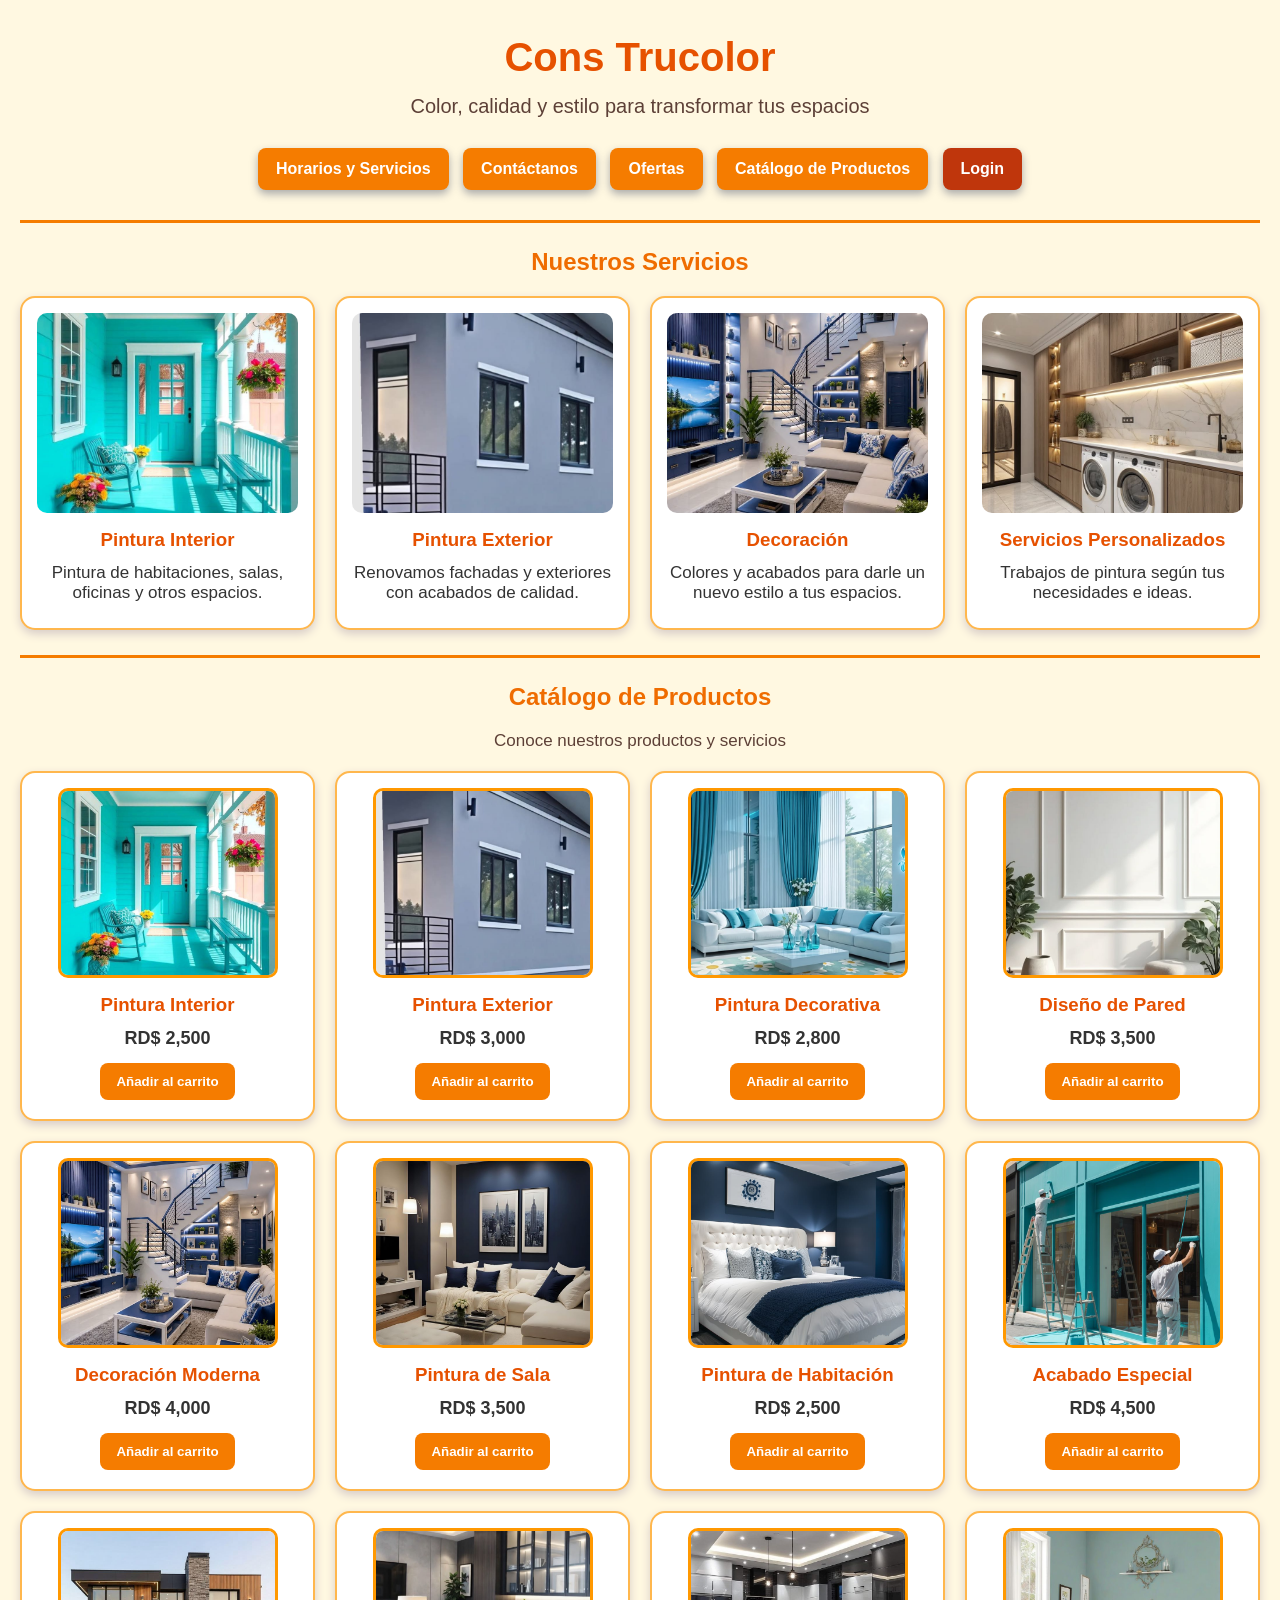
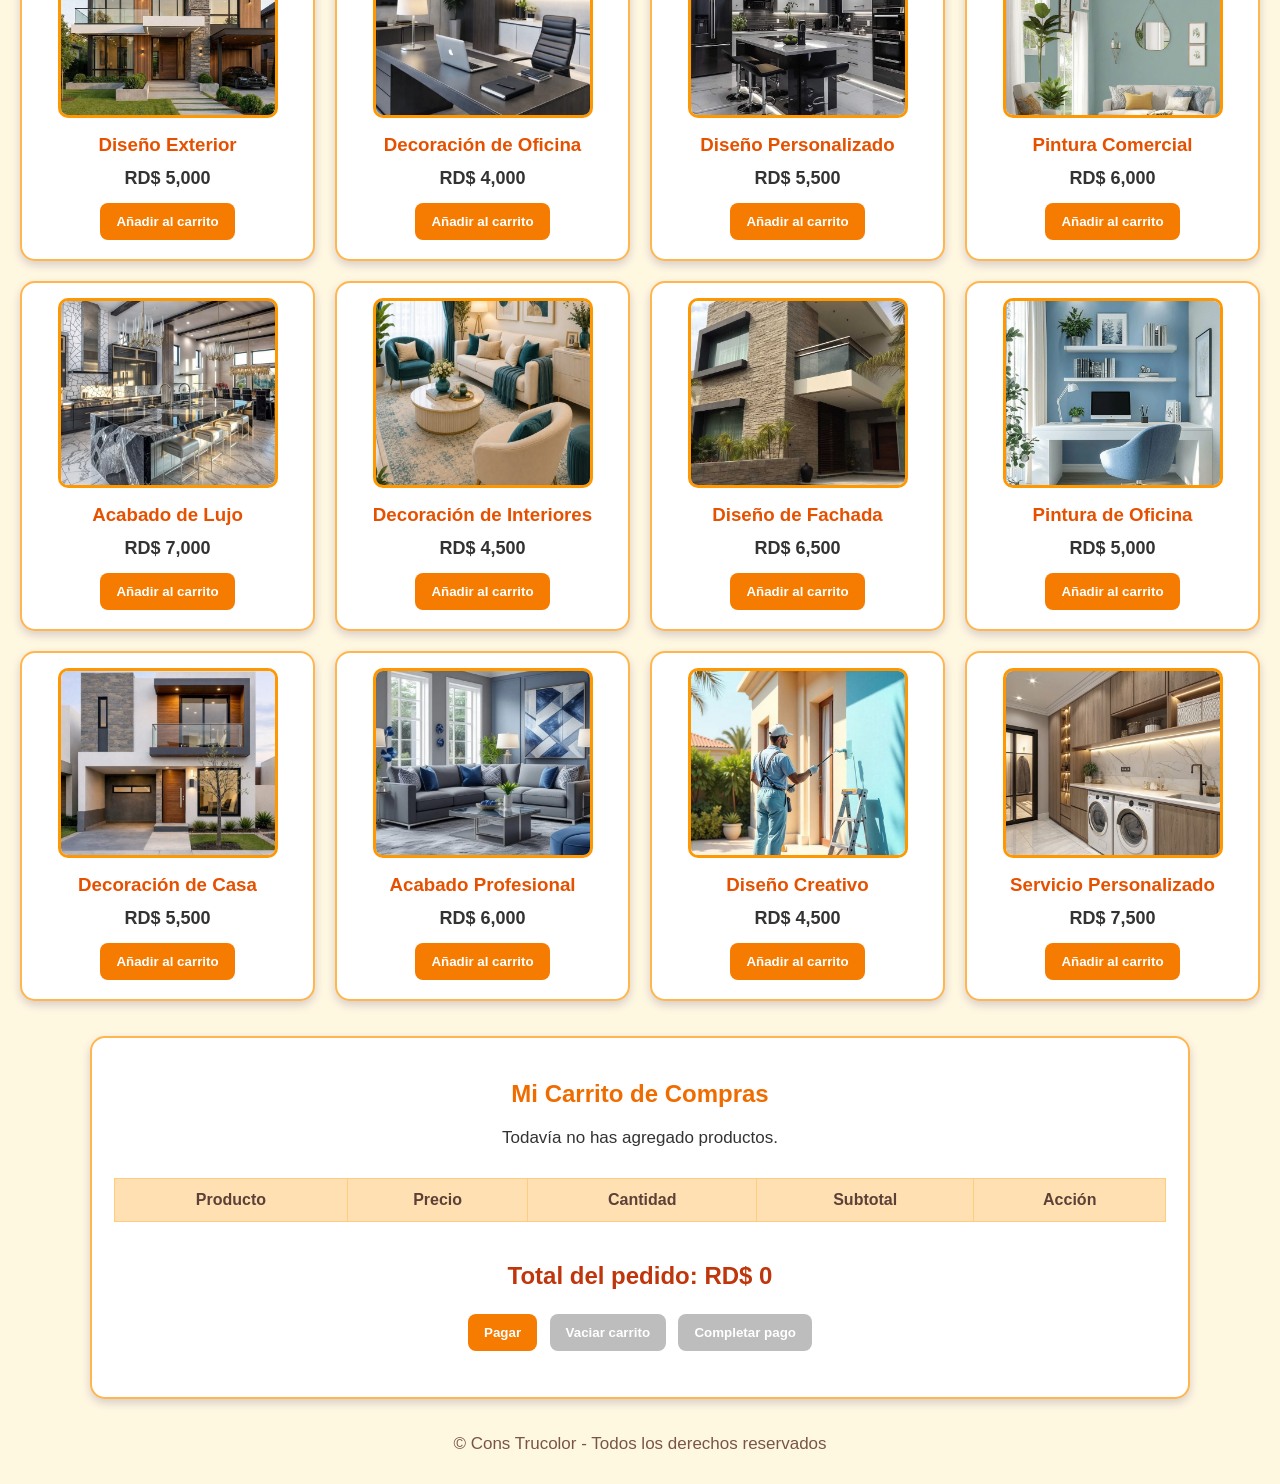
<file: index.html>
<!DOCTYPE html>
<html lang="es">
<head>
    <meta charset="UTF-8">
    <meta name="viewport" content="width=device-width, initial-scale=1.0">

    <title>Catálogo y Carrito - Cons Trucolor</title>

    <link rel="stylesheet" href="estilo darling f.css">
    <script src="carrito darling f.js" defer></script>
</head>

<body>

    <header>
        <h1>Cons Trucolor</h1>

        <p class="descripcion">
            Color, calidad y estilo para transformar tus espacios
        </p>

        <nav class="menu">
            <a href="servicios.html">Horarios y Servicios</a>
            <a href="contactanos.html">Contáctanos</a>
            <a href="ofertas.html">Ofertas</a>
            <a href="catalogo.html">Catálogo de Productos</a>
            <a href="login.html" class="login">Login</a>
        </nav>
    </header>

    <hr>

    <h2>Nuestros Servicios</h2>

    <div class="servicios">

        <div class="tarjeta">
            <img src="imagenes/pintura interior.jpg"
                 alt="Pintura interior">
            <h3>Pintura Interior</h3>
            <p>Pintura de habitaciones, salas, oficinas y otros espacios.</p>
        </div>

        <div class="tarjeta">
            <img src="imagenes/pintura exterior.jpg"
                 alt="Pintura exterior">
            <h3>Pintura Exterior</h3>
            <p>Renovamos fachadas y exteriores con acabados de calidad.</p>
        </div>

        <div class="tarjeta">
            <img src="imagenes/decoracion moderna.jpg"
                 alt="Decoración moderna">
            <h3>Decoración</h3>
            <p>Colores y acabados para darle un nuevo estilo a tus espacios.</p>
        </div>

        <div class="tarjeta">
            <img src="imagenes/servicio personalizado.jpg"
                 alt="Servicios personalizados">
            <h3>Servicios Personalizados</h3>
            <p>Trabajos de pintura según tus necesidades e ideas.</p>
        </div>

    </div>

    <hr>

    <h2>Catálogo de Productos</h2>

    <p class="subtitulo">
        Conoce nuestros productos y servicios
    </p>

    <div class="catalogo">

        <div class="producto">
            <img src="imagenes/pintura interior.jpg" alt="Pintura Interior">
            <h3>Pintura Interior</h3>
            <p>RD$ 2,500</p>
            <button class="btn-agregar" data-nombre="Pintura Interior" data-precio="2500">Añadir al carrito</button>
        </div>

        <div class="producto">
            <img src="imagenes/pintura exterior.jpg" alt="Pintura Exterior">
            <h3>Pintura Exterior</h3>
            <p>RD$ 3,000</p>
            <button class="btn-agregar" data-nombre="Pintura Exterior" data-precio="3000">Añadir al carrito</button>
        </div>

        <div class="producto">
            <img src="imagenes/pintura de decoracion.jpg" alt="Pintura Decorativa">
            <h3>Pintura Decorativa</h3>
            <p>RD$ 2,800</p>
            <button class="btn-agregar" data-nombre="Pintura Decorativa" data-precio="2800">Añadir al carrito</button>
        </div>

        <div class="producto">
            <img src="imagenes/diseño de pared.jpg" alt="Diseño de Pared">
            <h3>Diseño de Pared</h3>
            <p>RD$ 3,500</p>
            <button class="btn-agregar" data-nombre="Diseño de Pared" data-precio="3500">Añadir al carrito</button>
        </div>

        <div class="producto">
            <img src="imagenes/decoracion moderna.jpg" alt="Decoración Moderna">
            <h3>Decoración Moderna</h3>
            <p>RD$ 4,000</p>
            <button class="btn-agregar" data-nombre="Decoración Moderna" data-precio="4000">Añadir al carrito</button>
        </div>

        <div class="producto">
            <img src="imagenes/pintura de sala.jpg" alt="Pintura de Sala">
            <h3>Pintura de Sala</h3>
            <p>RD$ 3,500</p>
            <button class="btn-agregar" data-nombre="Pintura de Sala" data-precio="3500">Añadir al carrito</button>
        </div>

        <div class="producto">
            <img src="imagenes/pintura de habitacion.jpg" alt="Pintura de Habitación">
            <h3>Pintura de Habitación</h3>
            <p>RD$ 2,500</p>
            <button class="btn-agregar" data-nombre="Pintura de Habitación" data-precio="2500">Añadir al carrito</button>
        </div>

        <div class="producto">
            <img src="imagenes/acabado especial.jpg" alt="Acabado Especial">
            <h3>Acabado Especial</h3>
            <p>RD$ 4,500</p>
            <button class="btn-agregar" data-nombre="Acabado Especial" data-precio="4500">Añadir al carrito</button>
        </div>

        <div class="producto">
            <img src="imagenes/diseño exterior.jpg" alt="Diseño Exterior">
            <h3>Diseño Exterior</h3>
            <p>RD$ 5,000</p>
            <button class="btn-agregar" data-nombre="Diseño Exterior" data-precio="5000">Añadir al carrito</button>
        </div>

        <div class="producto">
            <img src="imagenes/decoracion de oficina.jpg" alt="Decoración de Oficina">
            <h3>Decoración de Oficina</h3>
            <p>RD$ 4,000</p>
            <button class="btn-agregar" data-nombre="Decoración de Oficina" data-precio="4000">Añadir al carrito</button>
        </div>

        <div class="producto">
            <img src="imagenes/diseño personalizado.jpg" alt="Diseño Personalizado">
            <h3>Diseño Personalizado</h3>
            <p>RD$ 5,500</p>
            <button class="btn-agregar" data-nombre="Diseño Personalizado" data-precio="5500">Añadir al carrito</button>
        </div>

        <div class="producto">
            <img src="imagenes/pintura comercial.jpg" alt="Pintura Comercial">
            <h3>Pintura Comercial</h3>
            <p>RD$ 6,000</p>
            <button class="btn-agregar" data-nombre="Pintura Comercial" data-precio="6000">Añadir al carrito</button>
        </div>

        <div class="producto">
            <img src="imagenes/acabado de lujo.jpg" alt="Acabado de Lujo">
            <h3>Acabado de Lujo</h3>
            <p>RD$ 7,000</p>
            <button class="btn-agregar" data-nombre="Acabado de Lujo" data-precio="7000">Añadir al carrito</button>
        </div>

        <div class="producto">
            <img src="imagenes/decoracion de interiores.jpg" alt="Decoración de Interiores">
            <h3>Decoración de Interiores</h3>
            <p>RD$ 4,500</p>
            <button class="btn-agregar" data-nombre="Decoración de Interiores" data-precio="4500">Añadir al carrito</button>
        </div>

        <div class="producto">
            <img src="imagenes/diseño de fachada.jpg" alt="Diseño de Fachada">
            <h3>Diseño de Fachada</h3>
            <p>RD$ 6,500</p>
            <button class="btn-agregar" data-nombre="Diseño de Fachada" data-precio="6500">Añadir al carrito</button>
        </div>

        <div class="producto">
            <img src="imagenes/pintura de oficina.jpg" alt="Pintura de Oficina">
            <h3>Pintura de Oficina</h3>
            <p>RD$ 5,000</p>
            <button class="btn-agregar" data-nombre="Pintura de Oficina" data-precio="5000">Añadir al carrito</button>
        </div>

        <div class="producto">
            <img src="imagenes/decoracion de casa.jpg" alt="Decoración de Casa">
            <h3>Decoración de Casa</h3>
            <p>RD$ 5,500</p>
            <button class="btn-agregar" data-nombre="Decoración de Casa" data-precio="5500">Añadir al carrito</button>
        </div>

        <div class="producto">
            <img src="imagenes/acabado profesional.jpg" alt="Acabado Profesional">
            <h3>Acabado Profesional</h3>
            <p>RD$ 6,000</p>
            <button class="btn-agregar" data-nombre="Acabado Profesional" data-precio="6000">Añadir al carrito</button>
        </div>

        <div class="producto">
            <img src="imagenes/diseño creativo.jpg" alt="Diseño Creativo">
            <h3>Diseño Creativo</h3>
            <p>RD$ 4,500</p>
            <button class="btn-agregar" data-nombre="Diseño Creativo" data-precio="4500">Añadir al carrito</button>
        </div>

        <div class="producto">
            <img src="imagenes/servicio personalizado.jpg" alt="Servicio Personalizado">
            <h3>Servicio Personalizado</h3>
            <p>RD$ 7,500</p>
            <button class="btn-agregar" data-nombre="Servicio Personalizado" data-precio="7500">Añadir al carrito</button>
        </div>

    </div>

    <!-- CARRITO DE COMPRAS -->

    <section class="carrito" id="carrito">

        <h2>Mi Carrito de Compras</h2>

        <p id="mensaje-carrito">
            Todavía no has agregado productos.
        </p>

        <div class="tabla-contenedor">
            <table>
                <thead>
                    <tr>
                        <th>Producto</th>
                        <th>Precio</th>
                        <th>Cantidad</th>
                        <th>Subtotal</th>
                        <th>Acción</th>
                    </tr>
                </thead>

                <tbody id="lista-carrito"></tbody>
            </table>
        </div>

        <h3 class="total">
            Total del pedido:
            <span id="total">RD$ 0</span>
        </h3>

        <div class="acciones">
            <button id="btn-pagar" type="button">Pagar</button>

            <button id="btn-vaciar" type="button" class="secundario">
                Vaciar carrito
            </button>

            <button id="btn-completar" type="button" class="completar">
                Completar pago
            </button>
        </div>

        <p id="mensaje-pago" role="status"></p>

    </section>

    <footer>
        <p>© Cons Trucolor - Todos los derechos reservados</p>
    </footer>

</body>
</html>
</file>
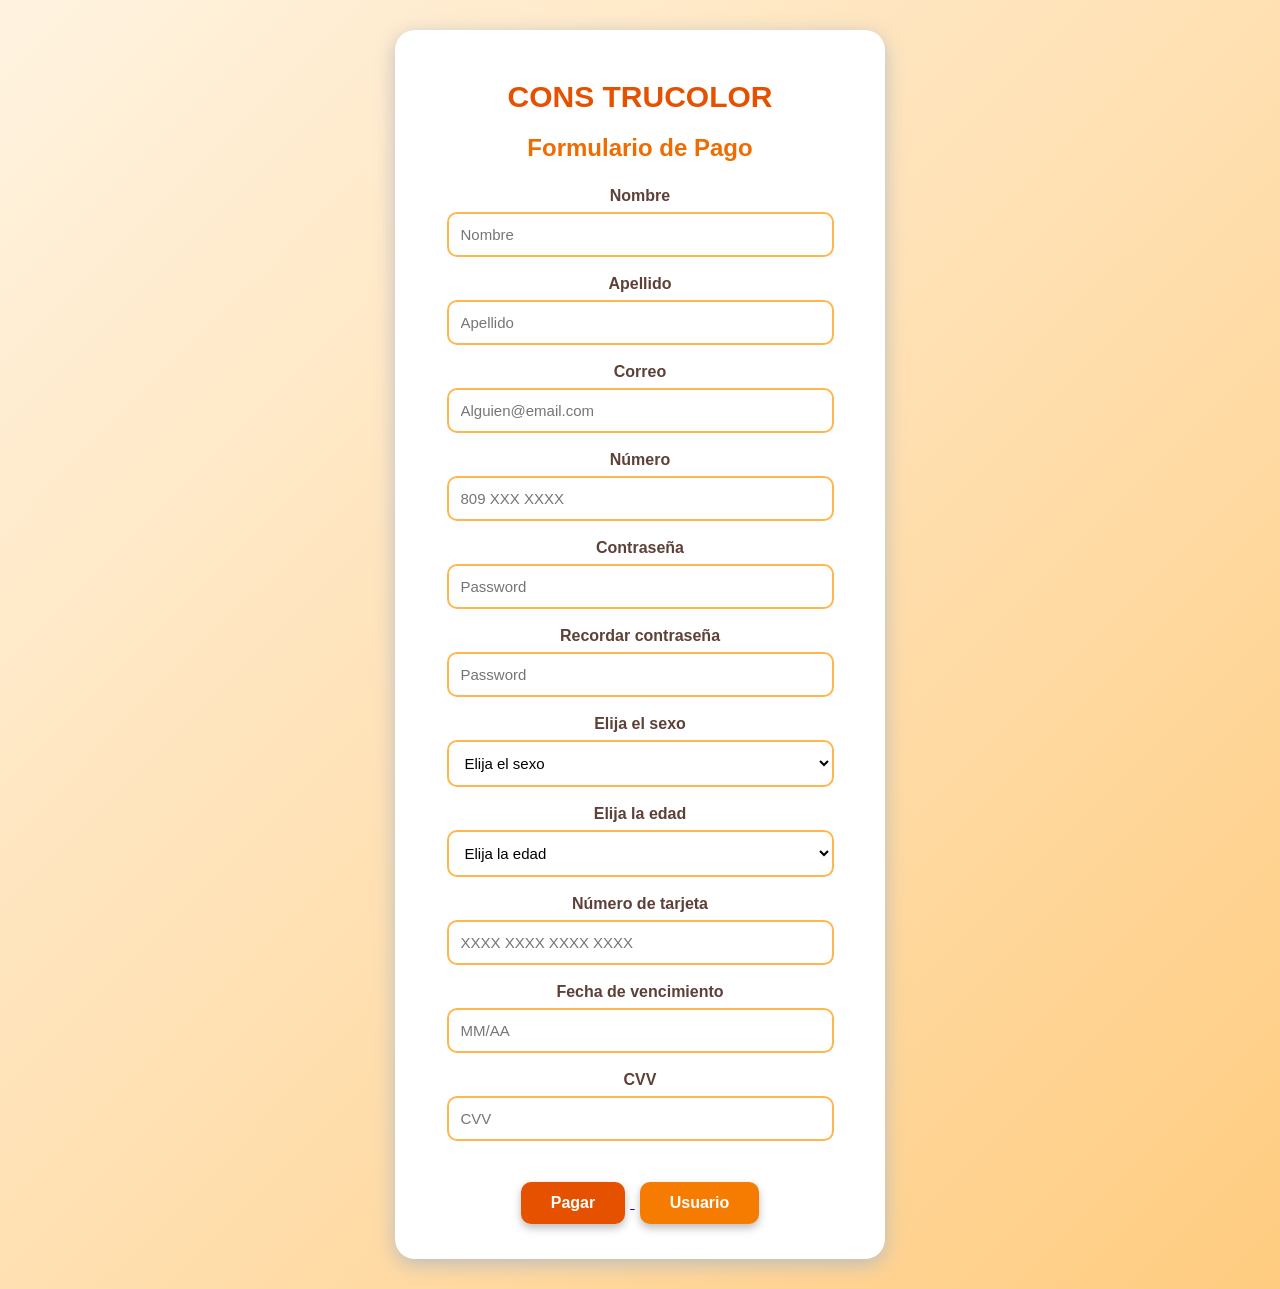
<file: formulario de pago con css .html>
<!DOCTYPE html>
<html lang="es">

<head>

    <meta charset="UTF-8">

    <title>Formulario de Pago - Cons Trucolor</title>

    <style>

        body {
            font-family: Arial, sans-serif;
            background: linear-gradient(135deg, #fff3e0, #ffe0b2, #ffcc80);
            margin: 0;
            padding: 30px;
            text-align: center;
        }

        .registro {
            background-color: white;
            width: 430px;
            margin: auto;
            padding: 30px;
            border-radius: 20px;
            box-shadow: 0px 5px 20px #bdbdbd;
        }

        .registro h1 {
            color: #e65100;
            font-size: 30px;
            margin-bottom: 10px;
        }

        .registro h2 {
            color: #ef6c00;
            margin-bottom: 25px;
        }

        .inputBox p {
            margin-bottom: 18px;
        }

        .inputBox label {
            font-weight: bold;
            color: #5d4037;
        }

        .inputBox input {
            width: 90%;
            padding: 12px;
            margin-top: 7px;
            border: 2px solid #ffb74d;
            border-radius: 10px;
            outline: none;
            box-sizing: border-box;
            font-size: 15px;
        }

        .inputBox input:focus {
            border-color: #ef6c00;
        }

        .inputBox select {
            width: 90%;
            padding: 12px;
            margin-top: 7px;
            border: 2px solid #ffb74d;
            border-radius: 10px;
            background-color: white;
            font-size: 15px;
        }

        .inputBox select:focus {
            border-color: #ef6c00;
        }

        .mi-boton1 {
            background-color: #e65100;
            color: white;
            border: none;
            padding: 12px 30px;
            margin: 5px;
            border-radius: 10px;
            cursor: pointer;
            font-weight: bold;
            font-size: 16px;
            box-shadow: 0px 4px 8px #bdbdbd;
        }

        .mi-boton1:hover {
            background-color: #bf360c;
            transform: scale(1.05);
        }

        .mi-boton2 {
            background-color: #f57c00;
            color: white;
            border: none;
            padding: 12px 30px;
            margin: 5px;
            border-radius: 10px;
            cursor: pointer;
            font-weight: bold;
            font-size: 16px;
            box-shadow: 0px 4px 8px #bdbdbd;
        }

        .mi-boton2:hover {
            background-color: #e65100;
            transform: scale(1.05);
        }

    </style>

</head>

<body>

<center>

<div class="registro">

    <h1>CONS TRUCOLOR</h1>

    <h2>Formulario de Pago</h2>

    <div class="inputBox">

        <p>
            <label>Nombre</label><br>
            <input type="text" placeholder="Nombre">
        </p>

        <p>
            <label>Apellido</label><br>
            <input type="text" placeholder="Apellido">
        </p>

        <p>
            <label>Correo</label><br>
            <input type="email" placeholder="Alguien@email.com">
        </p>

        <p>
            <label>Número</label><br>
            <input type="text" placeholder="809 XXX XXXX">
        </p>

        <p>
            <label>Contraseña</label><br>
            <input type="password" placeholder="Password">
        </p>

        <p>
            <label>Recordar contraseña</label><br>
            <input type="password" placeholder="Password">
        </p>

        <p>
            <label for="Sexo">Elija el sexo</label><br>

            <select name="Sexo" id="Sexo">

                <option value="">Elija el sexo</option>

                <option value="Femenino">
                    Femenino
                </option>

                <option value="Masculino">
                    Masculino
                </option>

                <option value="No decirlo">
                    Prefiero no decirlo
                </option>

            </select>

        </p>

        <p>

            <label for="Edad">Elija la edad</label><br>

            <select name="Edad" id="Edad">

                <option value="">
                    Elija la edad
                </option>

                <option value="22">18</option>
                <option value="23">19</option>
                <option value="24">20</option>
                <option value="25">21</option>
                <option value="26">22</option>
                <option value="27">23</option>

            </select>

        </p>

        <p>
            <label>Número de tarjeta</label><br>
            <input type="text" placeholder="XXXX XXXX XXXX XXXX">
        </p>

        <p>
            <label>Fecha de vencimiento</label><br>
            <input type="text" placeholder="MM/AA">
        </p>

        <p>
            <label>CVV</label><br>
            <input type="password" placeholder="CVV">
        </p>

        <br>

        <a href="Menu.html">

            <button type="button" class="mi-boton1">
                Pagar
            </button>

        </a>

        <a href="Login.html">

            <button type="button" class="mi-boton2">
                Usuario
            </button>

        </a>

    </div>

</div>

</center>

</body>

</html>
</file>
<file: estilo darling f.css>
* {
    margin: 0;
    padding: 0;
    box-sizing: border-box;
}

body {
    font-family: Arial, sans-serif;
    background-color: #fff8e1;
    text-align: center;
    padding: 20px;
    color: #333;
}

h1 {
    color: #e65100;
    font-size: 40px;
    margin: 15px;
}

h2 {
    color: #ef6c00;
    margin: 20px 0;
}

h3 {
    color: #e65100;
    margin: 12px 0;
}

p {
    font-size: 17px;
    margin: 10px 0;
}

.descripcion {
    color: #5d4037;
    font-size: 20px;
}

.subtitulo {
    color: #5d4037;
}

/* MENU PRINCIPAL */

.menu {
    margin: 25px 0;
}

.menu a {
    text-decoration: none;
    display: inline-block;
    background-color: #f57c00;
    color: white;
    padding: 12px 18px;
    margin: 5px;
    border-radius: 8px;
    font-size: 16px;
    font-weight: bold;
    box-shadow: 0 4px 8px #aaaaaa;
    transition: 0.3s;
}

.menu a:hover {
    background-color: #e65100;
    transform: scale(1.05);
}

.menu .login {
    background-color: #bf360c;
}

.menu .login:hover {
    background-color: #7f0000;
}

hr {
    border: 0;
    height: 3px;
    background-color: #f57c00;
    margin: 25px 0;
}

/* SERVICIOS */

.servicios {
    display: grid;
    grid-template-columns: repeat(4, minmax(0, 1fr));
    gap: 20px;
    margin: 20px auto;
    max-width: 1300px;
}

.tarjeta {
    background-color: white;
    border: 2px solid #ffb74d;
    border-radius: 15px;
    padding: 15px;
    box-shadow: 0 4px 10px #d7ccc8;
}

.tarjeta img {
    width: 100%;
    height: 200px;
    object-fit: cover;
    border-radius: 10px;
}

/* CATALOGO */

.catalogo {
    display: grid;
    grid-template-columns: repeat(4, minmax(0, 1fr));
    gap: 20px;
    margin: 20px auto;
    max-width: 1300px;
}

.producto {
    background-color: white;
    border: 2px solid #ffb74d;
    border-radius: 15px;
    padding: 15px;
    box-shadow: 0 4px 10px #d7ccc8;
    transition: 0.3s;
}

.producto:hover {
    transform: scale(1.02);
}

.producto img {
    width: 100%;
    max-width: 220px;
    height: 190px;
    object-fit: cover;
    border-radius: 10px;
    border: 3px solid #ff9800;
}

.producto p {
    color: #333;
    font-weight: bold;
    font-size: 18px;
}

/* BOTONES */

button {
    border: none;
    background-color: #f57c00;
    color: white;
    padding: 11px 16px;
    margin: 4px;
    border-radius: 8px;
    font-weight: bold;
    cursor: pointer;
    transition: 0.3s;
}

button:hover {
    background-color: #e65100;
    transform: scale(1.03);
}

button:active {
    transform: scale(0.97);
}

button:disabled {
    background-color: #bdbdbd;
    cursor: not-allowed;
    transform: none;
}

/* CARRITO */

.carrito {
    max-width: 1100px;
    margin: 35px auto;
    padding: 22px;
    background-color: white;
    border: 2px solid #ffb74d;
    border-radius: 15px;
    box-shadow: 0 4px 10px #d7ccc8;
}

.tabla-contenedor {
    width: 100%;
    overflow-x: auto;
}

table {
    width: 100%;
    border-collapse: collapse;
    margin: 20px 0;
}

th,
td {
    border: 1px solid #ffcc80;
    padding: 12px;
}

th {
    background-color: #ffe0b2;
    color: #5d4037;
}

td {
    background-color: #fffdf7;
}

.total {
    color: #bf360c;
    font-size: 24px;
    margin: 20px;
}

.acciones {
    margin: 20px 0;
}

.secundario {
    background-color: #757575;
}

.secundario:hover {
    background-color: #424242;
}

.completar {
    background-color: #2e7d32;
}

.completar:hover {
    background-color: #1b5e20;
}

.btn-eliminar {
    background-color: #c62828;
    padding: 8px 12px;
}

.btn-eliminar:hover {
    background-color: #8e0000;
}

#mensaje-pago {
    font-weight: bold;
    color: #2e7d32;
    margin: 15px;
}

footer {
    margin-top: 30px;
    color: #795548;
}

/* ADAPTACION A CELULARES */

@media (max-width: 900px) {
    .catalogo,
    .servicios {
        grid-template-columns: repeat(2, minmax(0, 1fr));
    }
}

@media (max-width: 550px) {
    body {
        padding: 10px;
    }

    h1 {
        font-size: 30px;
    }

    .catalogo,
    .servicios {
        grid-template-columns: 1fr;
    }

    .menu a {
        display: block;
    }

    .carrito {
        padding: 10px;
    }
}
</file>
